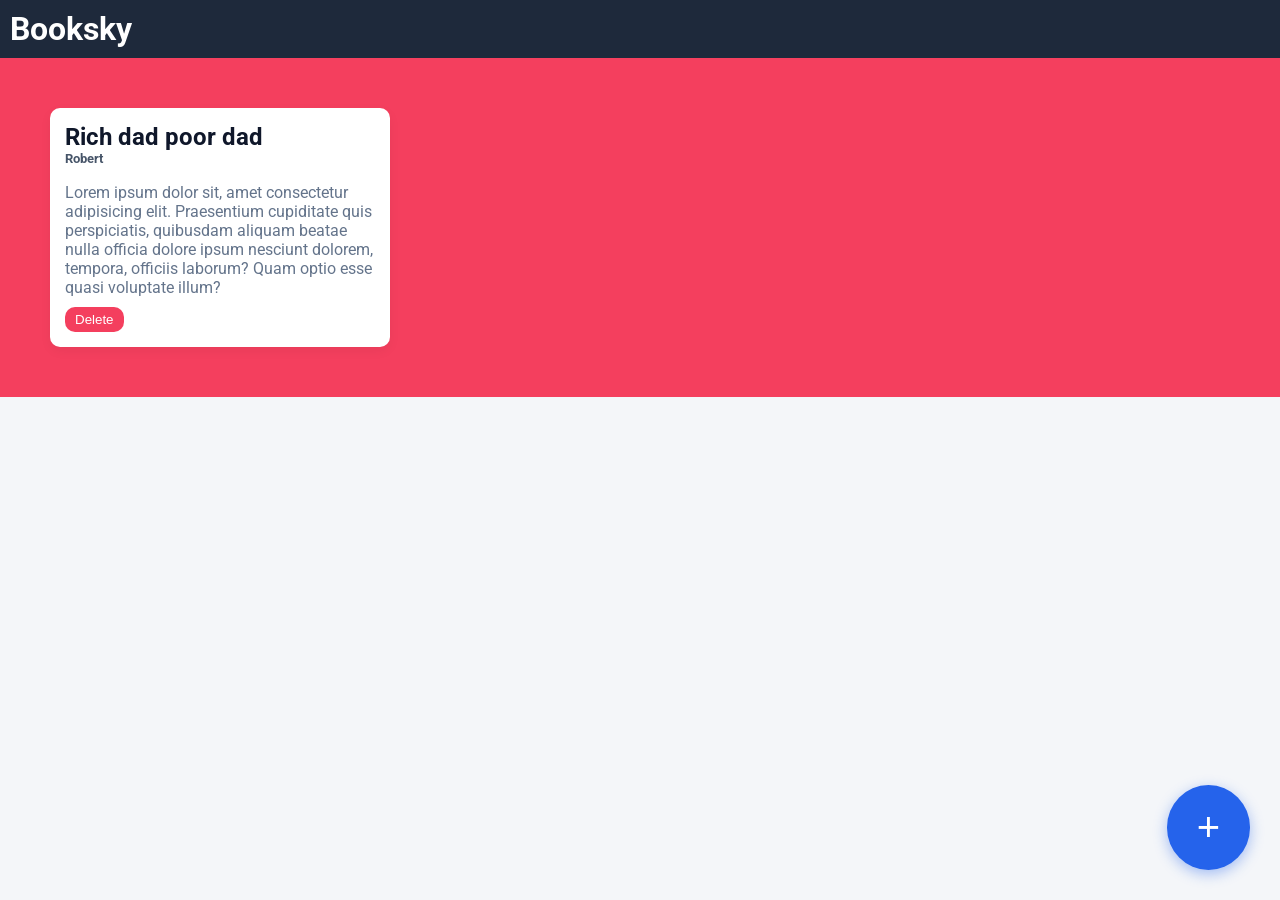
<file: BOOKSKY/index.html>
<!DOCTYPE html>
<html lang="en">
<head>
    <meta charset="UTF-8">
    <meta name="viewport" content="width=device-width, initial-scale=1.0">
    <title>Booksky</title>
    <link rel="stylesheet" href="style.css">
    <link rel="preconnect" href="https://fonts.googleapis.com">
<link rel="preconnect" href="https://fonts.gstatic.com" crossorigin>
<link href="https://fonts.googleapis.com/css2?family=Roboto:ital,wght@0,100..900;1,100..900&display=swap" rel="stylesheet">
</head>
<body>
    <div class="navbar">
        <h1>Booksky</h1>

    </div>

    <div class="container">
        <div class="book-container">
            <h2>Rich dad poor dad</h2>
            <h5>Robert</h5>
            <p>Lorem ipsum dolor sit, amet consectetur adipisicing elit. Praesentium cupiditate quis perspiciatis, quibusdam aliquam beatae nulla officia dolore ipsum nesciunt dolorem, tempora, officiis laborum? Quam optio esse quasi voluptate illum?</p>
            <button onclick="deletebook(event)">Delete</button>
        </div>
        
    </div>

    <div class="popup-overlay"></div>

    <div class="popup-box">
        <h2>Add book</h2>
        <form>
            <input type="text" placeholder="book title" id="book-title-input">
            <input type="text" placeholder="book author" id="book-author-input">
            <textarea placeholder="short description" id="book-description-input"></textarea>
            <button id="add-book">ADD</button>
            <button id="cancel-popup">CANCEL</button>
        </form>

    </div>

    <button class="add-button" id="add-popup-button">+</button>



    <script src="script.js"></script>
</body>
</html>
</file>
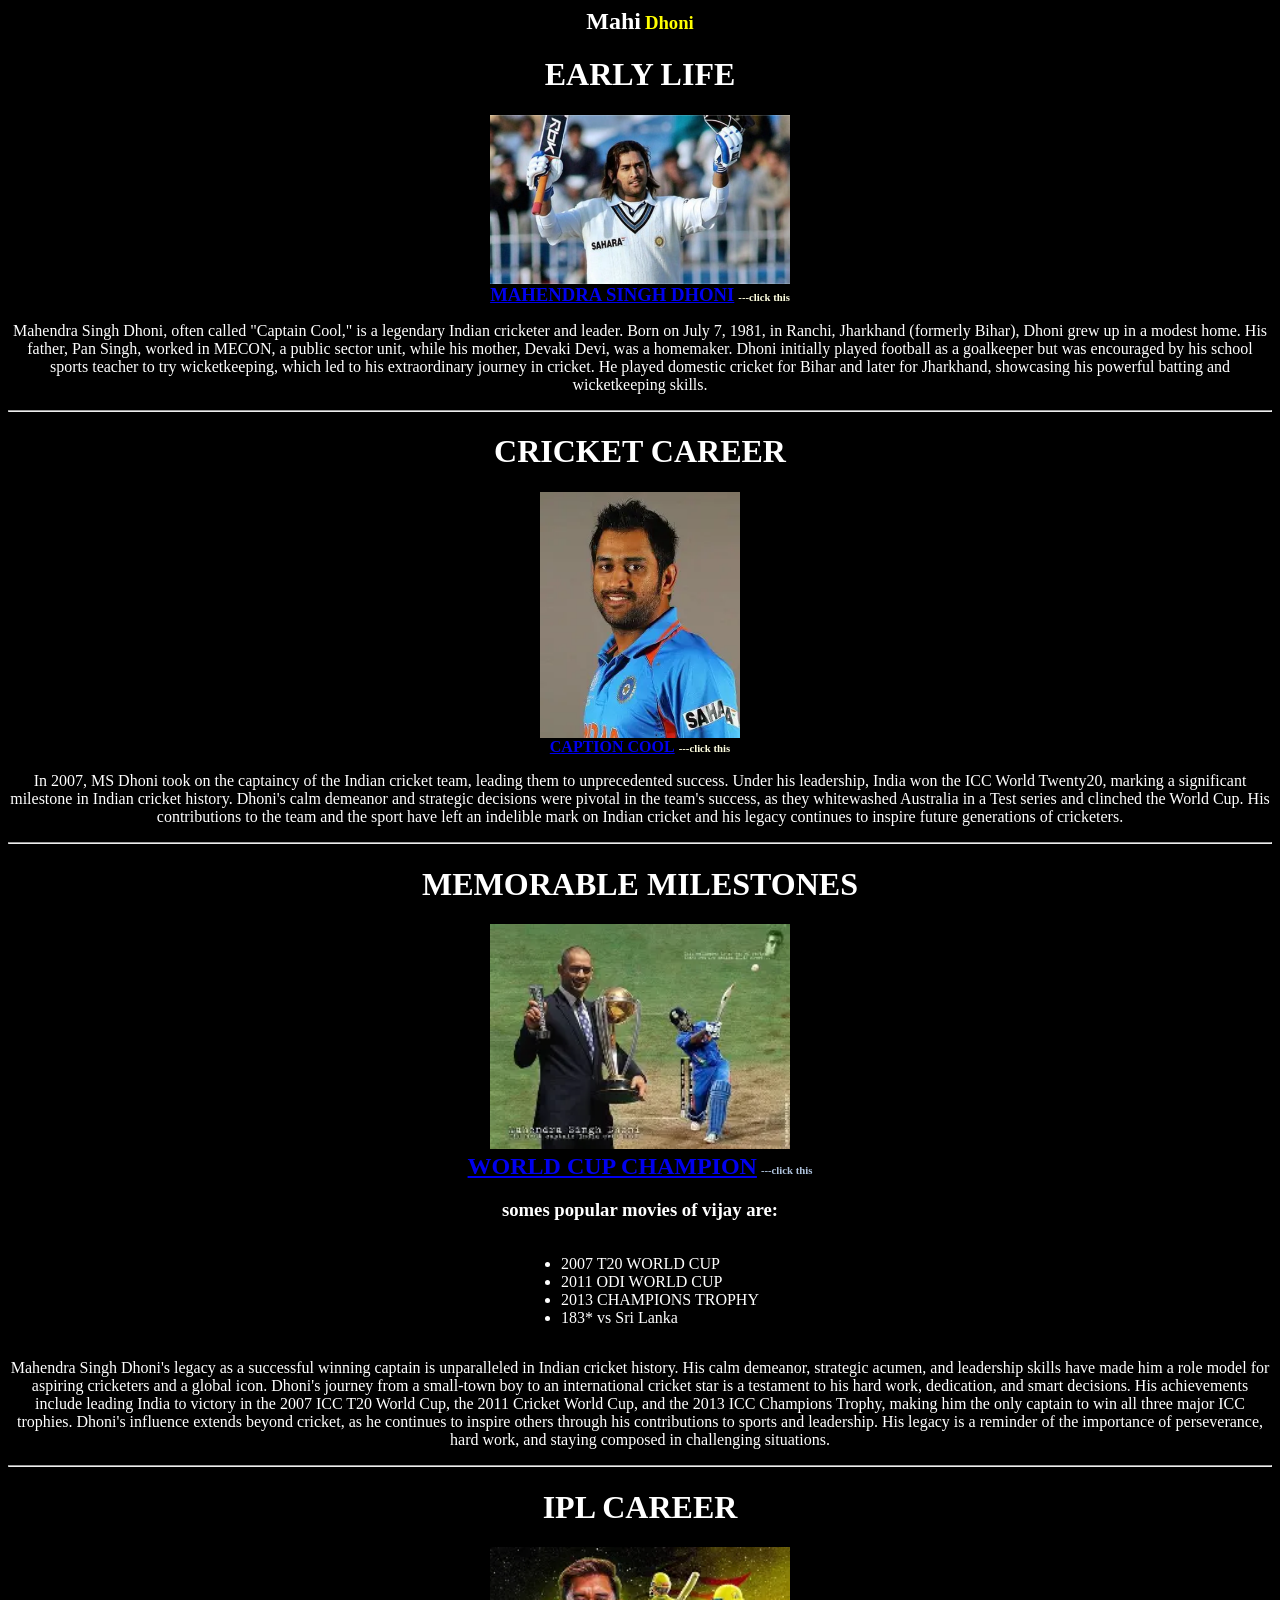
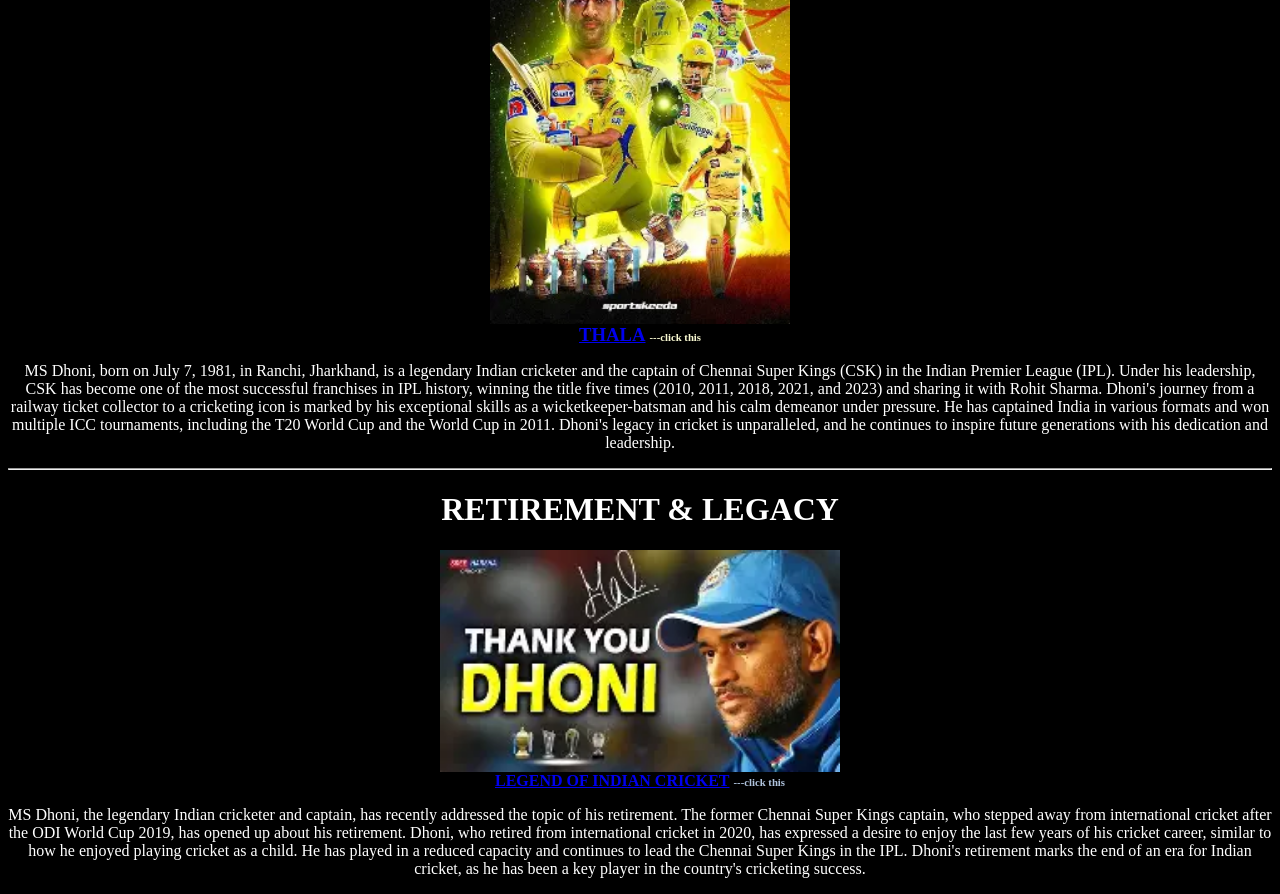
<file: dhoni.port/dhoni.html>
<!DOCTYPE html>
  <head>
    <title>DHONI LIFE</title>
    <link rel="icon" href="dhoni 7.webp">
  </head>

  <body bgcolor="black" style=" color:white">
  <center>

  <h2 style="display:inline;">Mahi</h2>
  <h3 style="display:inline; color:yellow">Dhoni</h3>
  <h1>EARLY LIFE</h1>
  <img src="earlydhoni.webp" width="300px" style="display:block;">
  <h3 style="display:inline;"><a href="https://youtu.be/LqnuXB4Iq8o?si=tQ7Zvv_xlSL8ZZYe">MAHENDRA SINGH DHONI</a></h3>
  <h6 style="display:inline; color:lightyellow"> ---click this</h6>
  <p>Mahendra Singh Dhoni, often called "Captain Cool," is a legendary Indian cricketer and leader. Born on July 7, 1981, in Ranchi, Jharkhand (formerly Bihar), Dhoni grew up in a modest home. His father, Pan Singh, worked in MECON, a public sector unit, while his mother, Devaki Devi, was a homemaker. Dhoni initially played football as a goalkeeper but was encouraged by his school sports teacher to try wicketkeeping, which led to his extraordinary journey in cricket. He played domestic cricket for Bihar and later for Jharkhand, showcasing his powerful batting and wicketkeeping skills.
</p>
 <hr>
  </center>

  <center>
    <h1>CRICKET CAREER</h1>
    <img style="display:block;" src="debutdhoni.webp" width="200px">
    <h4 style="display:inline;"><a href="https://youtu.be/IVgJVKB2raY?si=O8YYZwiJWjAK-1M7">CAPTION COOL</a></h4>
    <h6 style="display:inline; color:lightyellow"> ---click this</h6>
    <p>In 2007, MS Dhoni took on the captaincy of the Indian cricket team, leading them to unprecedented success. Under his leadership, India won the ICC World Twenty20, marking a significant milestone in Indian cricket history. Dhoni's calm demeanor and strategic decisions were pivotal in the team's success, as they whitewashed Australia in a Test series and clinched the World Cup. His contributions to the team and the sport have left an indelible mark on Indian cricket and his legacy continues to inspire future generations of cricketers.</p>
 <hr>

  </center>

  <center>
    <h1>MEMORABLE MILESTONES</h1>
    <img src="worldcup2011.webp" width="300px">
    <br>
    <h2 style="display:inline;"><a href="https://youtu.be/YphL3Whh5B0?si=g7RBHpix3D1xYipM">WORLD CUP CHAMPION</a></h2>
    <h6 style="display:inline; color:lightsteelblue"> ---click this</h6>
    <h3>somes popular movies of vijay are:</h3>
        <div style="display: flex; justify-content: center;">
        <ul style="text-align: left;">
            <li>2007 T20 WORLD CUP</li>
            <li>2011 ODI WORLD CUP</li>
            <li>2013 CHAMPIONS TROPHY</li>
            <li>183* vs Sri Lanka</li>
        </ul>
        </div>
        <p>Mahendra Singh Dhoni's legacy as a successful winning captain is unparalleled in Indian cricket history. His calm demeanor, strategic acumen, and leadership skills have made him a role model for aspiring cricketers and a global icon. Dhoni's journey from a small-town boy to an international cricket star is a testament to his hard work, dedication, and smart decisions. His achievements include leading India to victory in the 2007 ICC T20 World Cup, the 2011 Cricket World Cup, and the 2013 ICC Champions Trophy, making him the only captain to win all three major ICC trophies. Dhoni's influence extends beyond cricket, as he continues to inspire others through his contributions to sports and leadership. His legacy is a reminder of the importance of perseverance, hard work, and staying composed in challenging situations.</p>
        <hr>
  </center>

 <center>
    <h1>IPL CAREER</h1>
    <img style="display:block;" src="cskdhoni.webp" width="300px" >
    <h3 style="display:inline;"><a href="https://youtu.be/bbRU9eTMrx8?si=2P-HGapXjKDY508a">THALA</a></h3>
    <h6 style="display:inline; color:lightgoldenrodyellow"> ---click this</h6>
    <p>MS Dhoni, born on July 7, 1981, in Ranchi, Jharkhand, is a legendary Indian cricketer and the captain of Chennai Super Kings (CSK) in the Indian Premier League (IPL). Under his leadership, CSK has become one of the most successful franchises in IPL history, winning the title five times (2010, 2011, 2018, 2021, and 2023) and sharing it with Rohit Sharma. Dhoni's journey from a railway ticket collector to a cricketing icon is marked by his exceptional skills as a wicketkeeper-batsman and his calm demeanor under pressure. He has captained India in various formats and won multiple ICC tournaments, including the T20 World Cup and the World Cup in 2011. Dhoni's legacy in cricket is unparalleled, and he continues to inspire future generations with his dedication and leadership.</p>
    <hr>
 </center>

  <center>
    <h1>RETIREMENT & LEGACY</h1>
    <img style="display:block;" src="retirementdhoni.webp" width="400px">
    <h4 style="display:inline;"><a href="https://youtu.be/rbqR4QQxPr0?si=FlwgzZve5Pau09ZW">LEGEND OF INDIAN CRICKET</a></h4>
    <h6 style="display:inline; color:lightsteelblue"> ---click this</h6>
    <p>MS Dhoni, the legendary Indian cricketer and captain, has recently addressed the topic of his retirement. The former Chennai Super Kings captain, who stepped away from international cricket after the ODI World Cup 2019, has opened up about his retirement. Dhoni, who retired from international cricket in 2020, has expressed a desire to enjoy the last few years of his cricket career, similar to how he enjoyed playing cricket as a child. He has played in a reduced capacity and continues to lead the Chennai Super Kings in the IPL. Dhoni's retirement marks the end of an era for Indian cricket, as he has been a key player in the country's cricketing success.</p>
  </center>

  </body>
  </html>
</file>
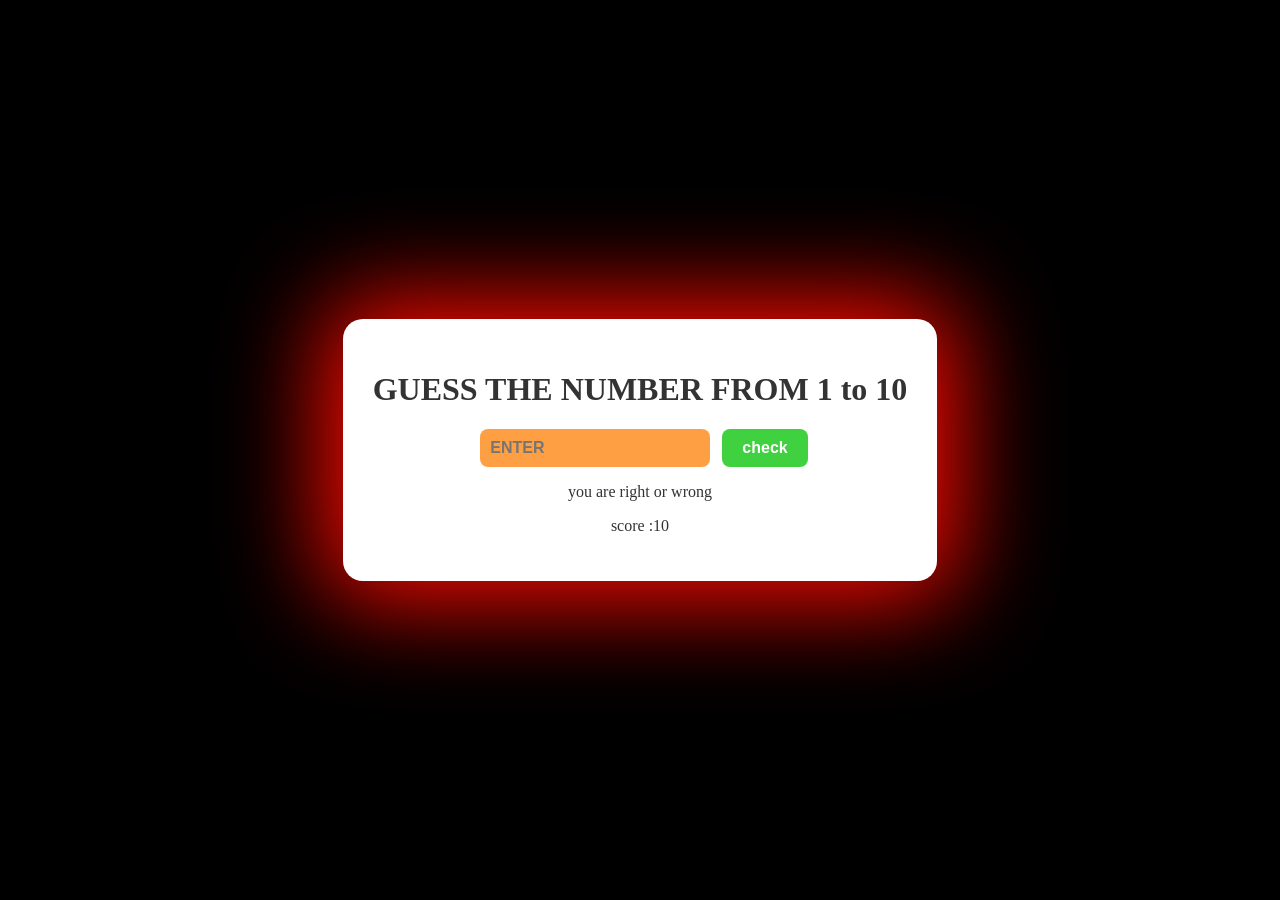
<file: guess-game/guess.html>
<!DOCTYPE html>
<html lang="en">

<head>
    <meta charset="UTF-8">
    <meta name="viewport" content="width=device-width, initial-scale=1.0">
    <title>GAME : guess the number</title>
    <link rel="stylesheet" href="guess.css">
</head>


<body>
<div class="container">
<h1>GUESS THE NUMBER FROM 1 to 10</h1>
<input id="input" placeholder="ENTER">
<button onclick="check()" id="button">check</button>
<button onclick="restart()" id="restart" style="display: none;">Play Again</button>
<p id="result">you are right or wrong</p>
<p id="score">score :10</p>
</div>


<script src="guess.js"></script>

</body>
</html>
</file>
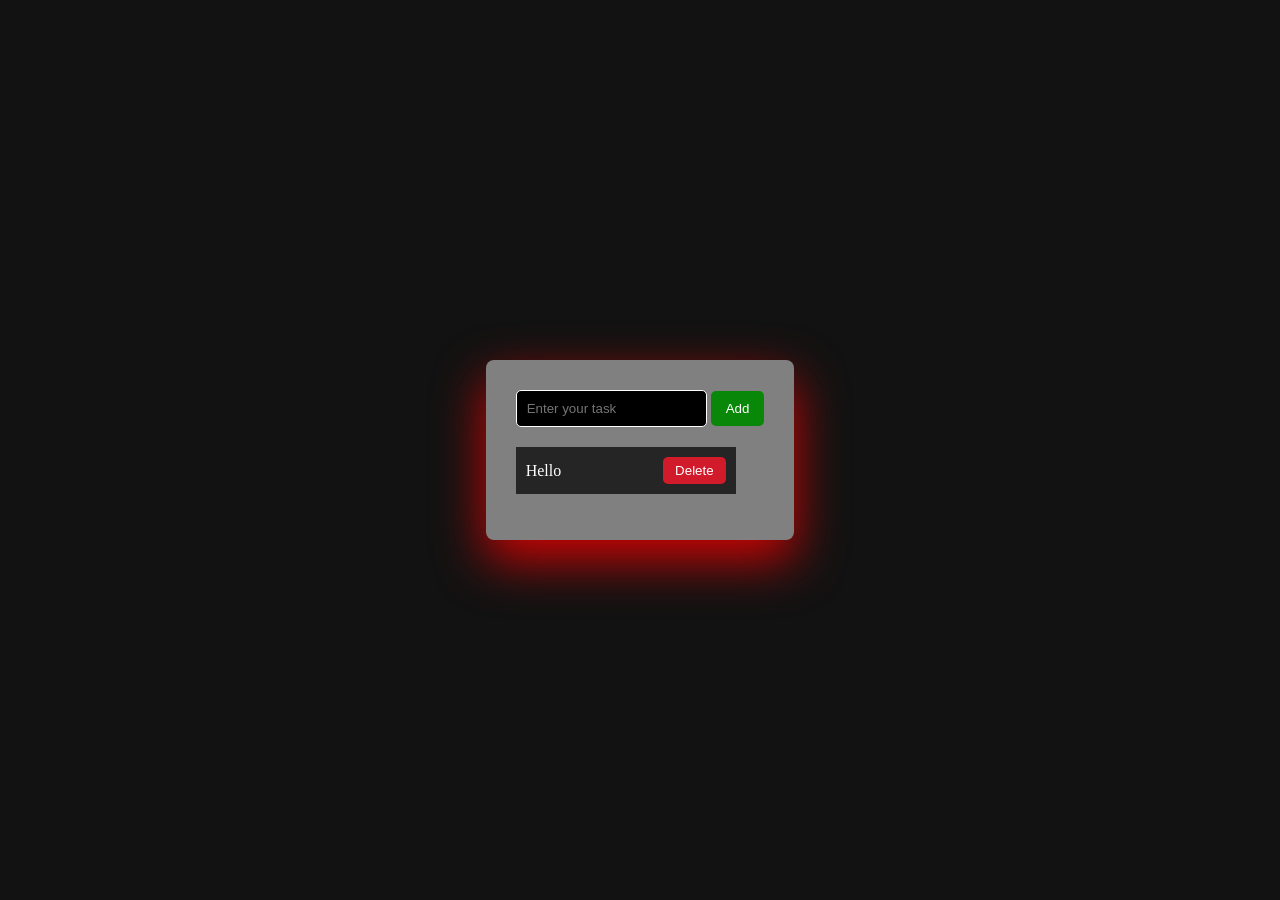
<file: Todo/todo.html>
<!DOCTYPE html>
<html lang="en">
<head>
    <meta charset="UTF-8">
    <meta name="viewport" content="width=device-width, initial-scale=1.0">
    <title>TO-DO LIST</title>
    <link rel="stylesheet" href="todo.css">
</head>


<body>
<div class="todo-container">
<input id="one" placeholder="Enter your task">
<button id="two" onclick="x()">Add</button>

<ul id="three">
    <li>Hello
        <button onclick='y(event)''>Delete</button>
    </li>
</ul>
</div>


<script src="todo.js"></script>
</body>
</html>
</file>
<file: BOOKSKY/style.css>
*{
    margin: 0;
    padding: 0;
}

body{
  font-family: "Roboto", sans-serif;
  background-color: #f4f6f9;
  color:#1e293b;
}

.navbar{
    background-color:#1e293b;
    color: white;
    padding:10px;
    box-shadow: 0 4px 6px rgba(0,0,0,0.1);
}

.container{
    padding:20px;
    display: flex;
    flex-wrap: wrap;
    background-color: #f43f5e;

}

.book-container{
    padding: 15px;
    width: 25%;
    background-color: #ffffff;
    border-radius: 10px;
    color: #1e293b;
    margin: 30px;
    display: inline-block;
    vertical-align: top;
    box-shadow: 0 4px 12px rgba(0,0,0,0.05);
    white-space: normal;
    word-wrap: break-word;
}

.book-container h2{
    color:#0f172a;
}

.book-container h5{
    color: #475569;
}

.book-container p{
    color: #64748b;
    margin-top: 17px;
}

.book-container button,button[onclick^="deletebook"]{
    background-color:  #f43f5e;
    color: white;
    border-radius: 10px;
    padding-top: 5px;
    padding-bottom: 5px;
    padding-left: 10px;
    padding-right: 10px;
    border: none;
    margin-top: 10px;
    cursor: pointer;
}

.add-button{
    background-color:#2563eb ;
    color: white;
    box-shadow: 0 4px 14px rgba(37,99,235,0.4);
    border-radius: 100%;
    padding-top: 20px;
    padding: 20px;
    padding-left: 30px;
    padding-right: 30px;
    font-size: 40px;
    border: none;
    position: fixed;
    bottom: 30px;
    right: 30px;
}

.popup-overlay{
    background-color: rgba(15,23,42,0.5);
    opacity: 0.8;
    position:fixed ;
    width: 100%;
    height: 100%;
    top: 0;
    left: 0;
    z-index: 1;
    display: none;
}

.popup-box{
    background-color:#ffffff ;
    box-shadow: 0 20px 25px rgba(0,0,0,0.1);
    width: 40%;
    padding: 40px;
    border-radius: 12px;
    position: absolute;
    top: 20%;
    left: 20%;
    z-index: 2;
    display: none;
}

.popup-box h2{
    margin-bottom: 25px;
}

.popup-box input{
    background: transparent;
    color: #1e293b;
    border:none;
    width:100%;
    margin:5px;
    padding: 5px;
    font-size: 20px;
    border-bottom: solid #1e293b 2px;
}

.popup-box input::placeholder{
    color:#94a3b8;

}

.popup-box textarea{
    background: transparent;
    color:#1e293b;
    border:none;
    width:100%;
    margin:5px 0px;
    margin-bottom: 25px;
    padding: 5px;
    font-size: 20px;
    border: solid #1e293b 2px;
}

.popup-box textarea::placeholder{
    color:#94a3b8;
}

.popup-box button{
    background-color: #2563eb;
    color: white;
    padding-left:20px;
    padding-right: 20px;
    padding-top: 10px;
    padding-bottom: 10px;
    margin: 5px;
    border: none;
    border-radius: 6px;
    font-weight: 600;
    cursor: pointer;
}

.popup-box button:last-child{
    background-color: #64748b;
    margin-left: 10px;
}

.popup-box input:focus{
    outline: none;
}

.popup-box textarea:focus{
    outline: none;
}
</file>
<file: guess-game/guess.css>
body{
    background-color: black;
    display: flex;
    justify-content: center;
    align-items: center;
    height: 100vh;
    margin: 0;
    flex-direction: column;
}

.container{
    background-color: white;
    padding: 30px;
    border-radius: 20px;
    text-align: center;
    box-shadow: 0px 0px 100px 20px rgba(1000, 10,0, 1);
}

h1,p{
    color: #333333;
}

input{
    padding: 10px;
    font-size: 16px;
    background-color: #ff9f43;
    color: white;
    border-color: black;
    border: 2px;
    border-radius: 8px;
    font-weight: bold;
    margin-left: 8px;
    cursor: pointer;
}

input:hover{
    border: solid;
}

#button{
    padding: 10px 20px;
    font-size: 16px;
    background-color: rgb(63, 209, 63);
    color: white;
    border: none;
    border-radius: 8px;
    font-weight: bold;
    margin-left: 8px;
    cursor: pointer;
}



#button:hover{
    background-color: rgb(15, 110, 15);
}

#restart{
    padding: 10px 20px;
    font-size: 16px;
    background-color: rgb(231, 70, 70);
    color: white;
    border: none;
    border-radius: 8px;
    font-weight: bold;
    margin-left: 8px;
    cursor: pointer;
}

#restart:hover{
    background-color: rgb(136, 22, 22);
}
</file>
<file: Todo/todo.css>
body{
        background-color: #121212;
        color:white;
        display:flex;
        justify-content: center;
        align-items: center;
        min-height: 100vh;
        margin: 0;
    }

    li{
        display:flex;
        justify-content:space-between;
        width:200px;
        margin-bottom: 5px;
    }

    li button{
        background-color: red;
    }

    .todo-container{
        background-color: grey;
        padding: 30px;
        border-radius: 8px;
        box-shadow: 0px 20px 50px rgba(1000, 0, 0, 0.8);
    }

    #one{
        padding: 10px;
        border: 1px solid #333;
        background-color: black;
        color: white;
        border-color: white;
        border-radius: 5px;
        cursor: pointer;
    }

    #two{
        padding: 10px 15px;
        background-color: rgb(8, 135, 8);
        color: white;
        border: none;
        border-radius: 5px;
        cursor: pointer;
    }

    #two:hover{
        background-color:rgb(23, 182, 23);
    }

    #three{
        padding: 0;
        margin-top: 20px;
        list-style-type: none;
    }

    #three li{
        background-color: #252526;
        padding:10px;
        margin-bottom: 10px;
        display: flex;
        justify-content: space-between;
        align-items: center;  
    }

    #three li button{
        background-color: #d11a2a;
        color: white;
        border: none;
        padding: 6px 12px;
        border-radius: 5px;
        cursor: pointer;
    }

     #three li button:hover{
        background-color: #ff2c2c;
    }
</file>
